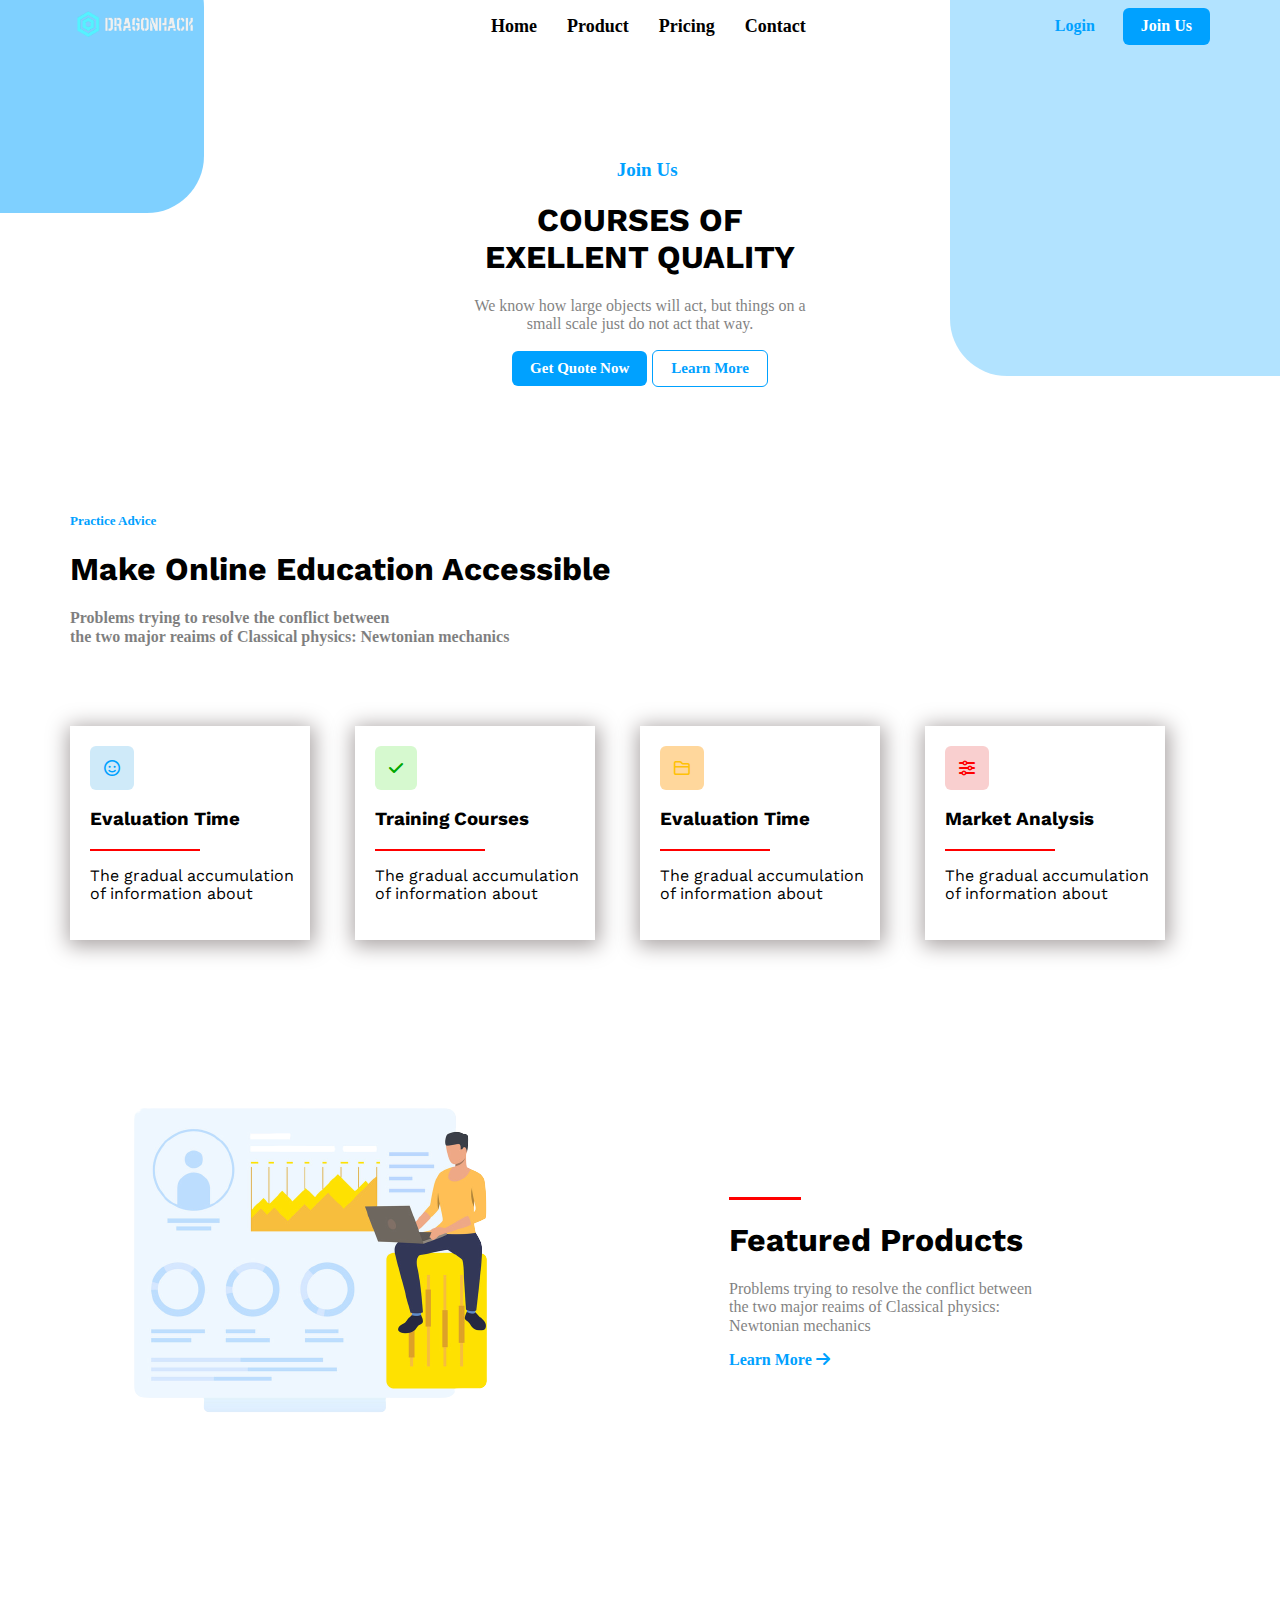
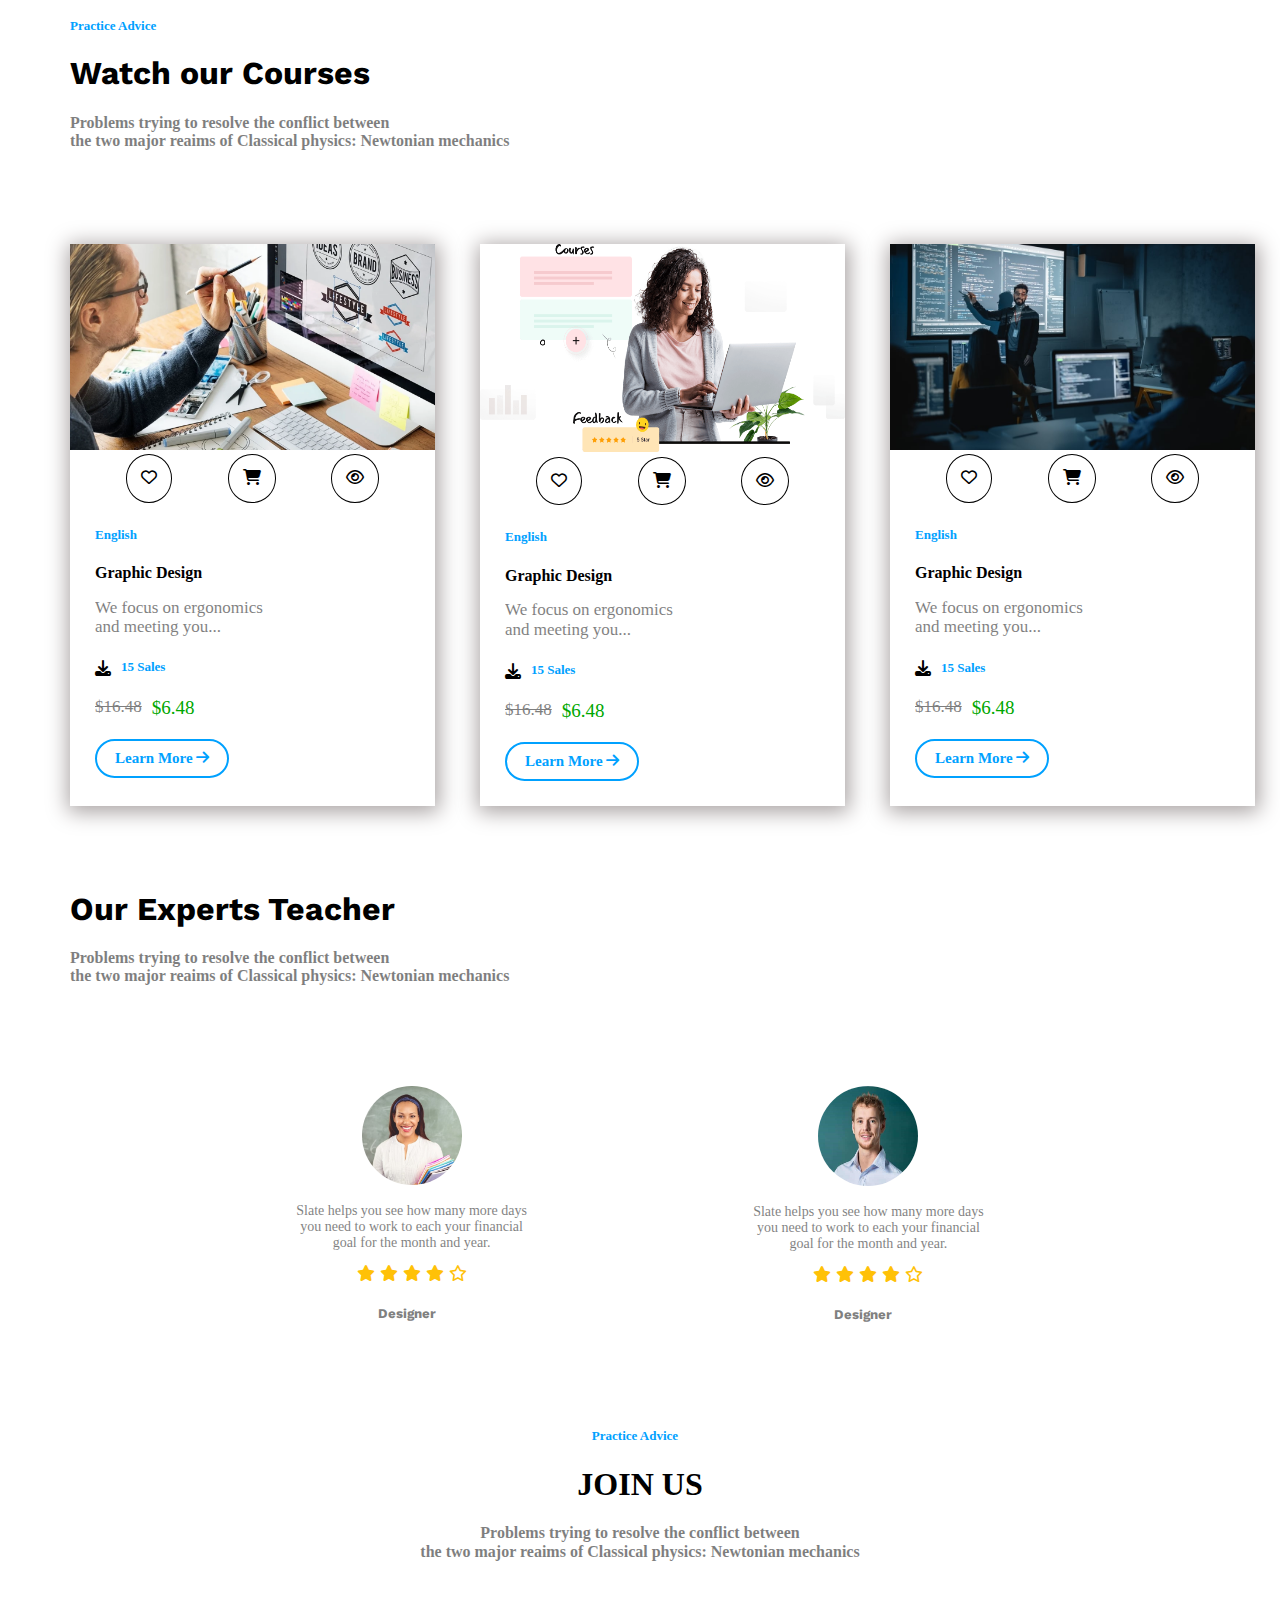
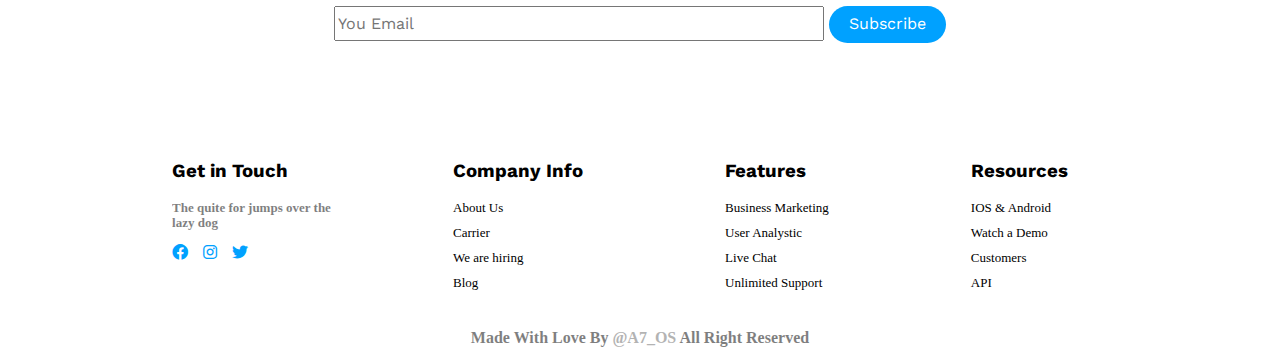
<file: index.html>
<!DOCTYPE html>
<html lang="en">

<head>
    <meta charset="UTF-8">
    <meta name="viewport" content="width=device-width, initial-scale=1.0">
    <title>DragonHack | Home</title>
    <!-- primary css -->
    <link rel="stylesheet" href="./css/index.css">
    <!-- normali css -->
    <link rel="stylesheet" href="./css/normali.css">
    <!-- icons -->
    <link rel="stylesheet" href="./css/all.min.css">
    <!-- font -->
    <link rel="preconnect" href="https://fonts.googleapis.com">
    <link rel="preconnect" href="https://fonts.gstatic.com" crossorigin>
    <link href="https://fonts.googleapis.com/css2?family=Work+Sans:wght@200;300;400;500;600;700;800&display=swap"
        rel="stylesheet">
</head>

<body>
    <div class="container">
        <!-- start nav -->
        <div class="nav">
            <a href="./index.html"><img src="images/logo.png" alt="" width="130px" height="40px"></a>
            <div class="links">
                <ul>
                    <li><a href="./index.html">Home</a></li>
                    <li><a href="#Product">Product</a></li>
                    <li><a href="#Pricing">Pricing</a></li>
                    <li><a href="#Contact">Contact</a></li>
                </ul>
            </div>
            <div class="button">
                <a href="./login.html" class="login"><button>Login</button></a>
                <a href="./signup.html" class="join"><button>Join Us</button></a>
            </div>
        </div>
        <!-- end nav -->

        <!-- start section 1 -->
        <div class="section1">
            <a href="#Join" class="join_us">Join Us</a>
            <h1>COURSES OF <br> EXELLENT QUALITY</h1>
            <p>We know how large objects will act, but things on a <br> small scale just do not act that way.</p>
            <div class="button">
                <a href="#join"><button class="b1">Get Quote Now</button></a>
                <a href="#About Us"><button class="b2">Learn More</button></a>
            </div>
        </div>
        <!-- end section 1 -->

        <!-- start section 2 -->
        <div class="section2">
            <h5>Practice Advice</h5>
            <h1>Make Online Education Accessible</h1>
            <p>Problems trying to resolve the conflict between <br>
                the two major reaims of Classical physics: Newtonian mechanics</p>
        </div>

        <div class="sec2">
            <div class="col">
                <div class="col1">
                    <i class="fa-regular fa-face-smile   num1"></i>
                    <h3>Evaluation Time</h3>
                    <hr>
                    <p>The gradual accumulation of information about</p>
                </div>
                <div class="col1 col2">
                    <i class="fa-solid fa-check  num2"></i>
                    <h3>Training Courses</h3>
                    <hr>
                    <p>The gradual accumulation of information about</p>
                </div>
                <div class="col1 col3">
                    <i class="fa-regular fa-folder-closed num3"></i>
                    <h3>Evaluation Time</h3>
                    <hr>
                    <p>The gradual accumulation of information about</p>
                </div>
                <div class="col1 col4">
                    <i class="fa-solid fa-sliders num4"></i>
                    <h3>Market Analysis</h3>
                    <hr>
                    <p>The gradual accumulation of information about</p>
                </div>
            </div>
        </div>
        <!-- end section 2 -->

        <!-- start section 3 -->
        <div class="section3">
            <div class="sec3">
                <img src="images/boy-working-on-data-analysis-laptop-vector-47675576-removebg-preview.png" alt="">
                <div class="info">
                    <hr>
                    <h1>Featured Products</h1>
                    <p>Problems trying to resolve the conflict between <br>
                        the two major reaims of Classical physics: <br> Newtonian mechanics</p>
                    <a href="#Learn">Learn More <i class="fa-solid fa-arrow-right"></i></a>
                </div>
            </div>
        </div>
        <!-- end section 3 -->

        <!-- start section4 -->
        <div class="section4">
            <div class="sec4">
                <div class="info">
                    <h5>Practice Advice</h5>
                    <h1>Watch our Courses</h1>
                    <p>Problems trying to resolve the conflict between <br>
                        the two major reaims of Classical physics: Newtonian mechanics</p>
                </div>
                <div class="col">
                    <div class="col1">
                        <img src="images/col1.webp" alt="">
                        <div class="content">
                            <div class="icon">
                                <button><i class="fa-regular fa-heart"></i></button>
                                <button><i class="fa-solid fa-cart-shopping"></i></button>
                                <button><i class="fa-regular fa-eye"></i></button>
                            </div>
                            <div class="text">
                                <h5>English</h5>
                                <h5 class="h5">Graphic Design</h5>
                                <p>We focus on ergonomics <br> and meeting you...</p>
                                <div class="sales">
                                    <i class="fa-solid fa-download"></i>
                                    <h5>15 Sales</h5>
                                </div>
                                <div class="money">
                                    <p><del>$16.48</del></p>
                                    <span>$6.48</span>
                                </div>
                                <a href=""><button>Learn More <i class="fa-solid fa-arrow-right"></i> </button></a>
                            </div>
                        </div>
                    </div>
                    <div class="col1">
                        <img src="images/col2.png" alt="" class="col2">
                        <div class="content">
                            <div class="icon">
                                <button><i class="fa-regular fa-heart"></i></button>
                                <button><i class="fa-solid fa-cart-shopping"></i></button>
                                <button><i class="fa-regular fa-eye"></i></button>
                            </div>
                            <div class="text">
                                <h5>English</h5>
                                <h5 class="h5">Graphic Design</h5>
                                <p>We focus on ergonomics <br> and meeting you...</p>
                                <div class="sales">
                                    <i class="fa-solid fa-download"></i>
                                    <h5>15 Sales</h5>
                                </div>
                                <div class="money">
                                    <p><del>$16.48</del></p>
                                    <span>$6.48</span>
                                </div>
                                <a href=""><button>Learn More <i class="fa-solid fa-arrow-right"></i> </button></a>
                            </div>
                        </div>
                    </div>
                    <div class="col1">
                        <img src="images/col3.jpg" alt="">
                        <div class="content">
                            <div class="icon">
                                <button><i class="fa-regular fa-heart"></i></button>
                                <button><i class="fa-solid fa-cart-shopping"></i></button>
                                <button><i class="fa-regular fa-eye"></i></button>
                            </div>
                            <div class="text">
                                <h5>English</h5>
                                <h5 class="h5">Graphic Design</h5>
                                <p>We focus on ergonomics <br> and meeting you...</p>
                                <div class="sales">
                                    <i class="fa-solid fa-download"></i>
                                    <h5>15 Sales</h5>
                                </div>
                                <div class="money">
                                    <p><del>$16.48</del></p>
                                    <span>$6.48</span>
                                </div>
                                <a href=""><button>Learn More <i class="fa-solid fa-arrow-right"></i> </button></a>
                            </div>
                        </div>
                    </div>
                </div>
            </div>
        </div>
        <!-- end section4 -->

        <!-- start section 5 -->
        <div class="section5">
            <div class="sec5">
                <div class="info">
                    <h1>Our Experts Teacher</h1>
                    <p>Problems trying to resolve the conflict between <br>
                        the two major reaims of Classical physics: Newtonian mechanics</p>
                </div>



                <div class="teacher">
                    <div class="teacher1">
                        <img src="images/teacher1.jpg" alt="" class="image1">
                        <p>Slate helps you see how many more days <br> you need to work to each your financial <br> goal
                            for the month and year.</p>
                        <div class="stars">
                            <i class="fa-solid fa-star"></i>
                            <i class="fa-solid fa-star"></i>
                            <i class="fa-solid fa-star"></i>
                            <i class="fa-solid fa-star"></i>
                            <i class="fa-regular fa-star"></i>
                        </div>
                        <h5>Designer</h5>
                    </div>
                    <div class="teacher2">
                        <img src="images/teacher2.jpg" alt="" class="image2">
                        <p>Slate helps you see how many more days <br> you need to work to each your financial <br> goal
                            for the month and year.</p>
                        <div class="stars">
                            <i class="fa-solid fa-star"></i>
                            <i class="fa-solid fa-star"></i>
                            <i class="fa-solid fa-star"></i>
                            <i class="fa-solid fa-star"></i>
                            <i class="fa-regular fa-star"></i>
                        </div>
                        <h5>Designer</h5>
                    </div>
                </div>
            </div>
        </div>

        <!--end section 5 -->

        <!-- start section 6 -->
        <div class="section6">
            <div class="sec6">
                <div class="info">
                    <h5>Practice Advice</h5>
                    <h1>JOIN US</h1>
                    <p>Problems trying to resolve the conflict between <br>
                        the two major reaims of Classical physics: Newtonian mechanics</p>
                </div>
                <div class="form">
                    <form action="">
                        <input type="email" name="" id="" placeholder="You Email">
                        <button>Subscribe</button>
                    </form>
                </div>
            </div>
        </div>

        <!-- end section 6 -->

        <!-- start footer -->
        <div class="footer">
            <div class="foot">
                <div class="get">
                    <h3>Get in Touch</h3>
                    <p>The quite for jumps over the <br>
                        lazy dog</p>
                    <div class="icon">
                        <a href="#facebook"><i class="fa-brands fa-facebook"></i></a>
                        <a href="https://www.instagram.com/a7med__o5a/"><i class="fa-brands fa-instagram"></i></a>
                        <a href="#twitter"><i class="fa-brands fa-twitter"></i></a>
                    </div>
                </div>

                <div class="company">
                    <h3>Company Info</h3>
                    <div class="links1">
                        <a href="#about us">About Us</a>
                        <a href="#carrier">Carrier</a>
                        <a href="#hire">We are hiring</a>
                        <a href="#blog">Blog</a>
                    </div>
                </div>

                <div class="feature">
                    <h3>Features</h3>
                    <div class="links1">
                        <a href="#business marketing">Business Marketing</a>
                        <a href="#User Analystic">User Analystic</a>
                        <a href="#Live Chat">Live Chat</a>
                        <a href="#Unlimited Support">Unlimited Support</a>
                    </div>
                </div>

                <div class="Resources">
                    <h3>Resources</h3>
                    <div class="links1">
                        <a href="#business marketing">IOS & Android</a>
                        <a href="#User Analystic">Watch a Demo</a>
                        <a href="#Live Chat">Customers</a>
                        <a href="#Unlimited Support">API</a>
                    </div>
                </div>
            </div>
        </div>

        <!-- end footer -->

        <!-- start underfooter -->

        <div class="ufooter">
            <div class="ufoot">
                <p>Made With Love By <a href="https://www.instagram.com/a7med__o5a/">@A7_OS</a> All Right Reserved</p>
            </div>
        </div>

        <!-- end underfooter -->

    </div>
</body>

</html>
</file>
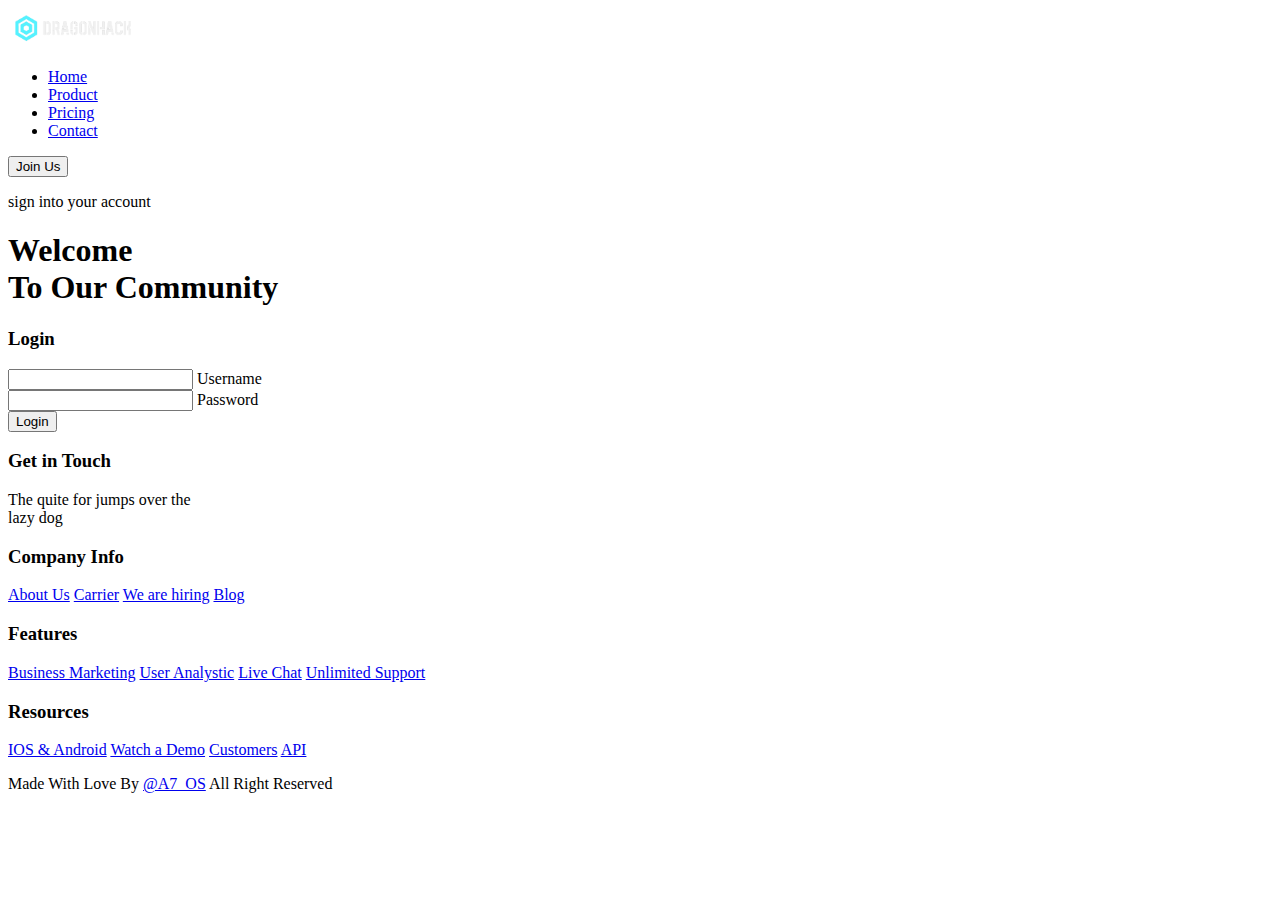
<file: login.html>
<!DOCTYPE html>
<html lang="en">

<head>
    <meta charset="UTF-8">
    <meta name="viewport" content="width=device-width, initial-scale=1.0">
    <title>DragonHack | Login</title>

    <link rel="shortcut icon" href="./images/logoicon.png" type="image/x-icon">
    <!-- primary css -->
    <link rel="stylesheet" href="C:\Users\ahmed\OneDrive\Desktop\مجلد جديد\css\login.css">
    <!-- normali css -->
    <link rel="stylesheet" href="C:\Users\ahmed\OneDrive\Desktop\مجلد جديد\css\normali.css">
    <!-- icons -->
    <link rel="stylesheet" href="C:\Users\ahmed\OneDrive\Desktop\مجلد جديد\css\all.min.css">
    <!-- font -->
    <link rel="preconnect" href="https://fonts.googleapis.com">
    <link rel="preconnect" href="https://fonts.gstatic.com" crossorigin>
    <link href="https://fonts.googleapis.com/css2?family=Work+Sans:wght@200;300;400;500;600;700;800&display=swap"
        rel="stylesheet">
</head>

<body>
    <div class="container">
        <!-- start nav -->
        <div class="nav">
            <a href="index.html"><img src="images/logo.png" alt="" width="130px" height="40px"></a>
            <div class="links">
                <ul>
                    <li><a href="index.html">Home</a></li>
                    <li><a href="#Product">Product</a></li>
                    <li><a href="#Pricing">Pricing</a></li>
                    <li><a href="#Contact">Contact</a></li>
                </ul>
            </div>
            <div class="button">
                <a href="./signup.html" class="join"><button>Join Us</button></a>
            </div>
        </div>
    </div>
    <!-- end nav -->

    <!-- start section 1 -->
    <div class="section1">
        <p class="join_us">sign into your account</p>
        <h1>Welcome<br> To Our Community</h1>
        <form action="index.html" class="containerform  card">
            <h3>Login</h3>
            <div class="inputbox">
                <input type="text" required>
                <span>Username</span>
            </div>
            <div class="inputbox">
                <input type="password" required>
                <span>Password</span>
            </div>
            <input type="submit" value="Login" class="buttonform">
        </form>
    </div>
    <!-- end section 1 -->











    <!-- start footer -->
    <div class="footer">
        <div class="foot">
            <div class="get">
                <h3>Get in Touch</h3>
                <p>The quite for jumps over the <br>
                    lazy dog</p>
                <div class="icon">
                    <a href="#facebook"><i class="fa-brands fa-facebook"></i></a>
                    <a href="https://www.instagram.com/a7med__o5a/"><i class="fa-brands fa-instagram"></i></a>
                    <a href="#twitter"><i class="fa-brands fa-twitter"></i></a>
                </div>
            </div>

            <div class="company">
                <h3>Company Info</h3>
                <div class="links1">
                    <a href="#about us">About Us</a>
                    <a href="#carrier">Carrier</a>
                    <a href="#hire">We are hiring</a>
                    <a href="#blog">Blog</a>
                </div>
            </div>

            <div class="feature">
                <h3>Features</h3>
                <div class="links1">
                    <a href="#business marketing">Business Marketing</a>
                    <a href="#User Analystic">User Analystic</a>
                    <a href="#Live Chat">Live Chat</a>
                    <a href="#Unlimited Support">Unlimited Support</a>
                </div>
            </div>

            <div class="Resources">
                <h3>Resources</h3>
                <div class="links1">
                    <a href="#business marketing">IOS & Android</a>
                    <a href="#User Analystic">Watch a Demo</a>
                    <a href="#Live Chat">Customers</a>
                    <a href="#Unlimited Support">API</a>
                </div>
            </div>
        </div>
    </div>

    <!-- end footer -->

    <!-- start underfooter -->

    <div class="ufooter">
        <div class="ufoot">
            <p>Made With Love By <a href="https://www.instagram.com/a7med__o5a/">@A7_OS</a> All Right Reserved</p>
        </div>
    </div>

    <!-- end underfooter -->

    </div>
</body>

</html>
</file>
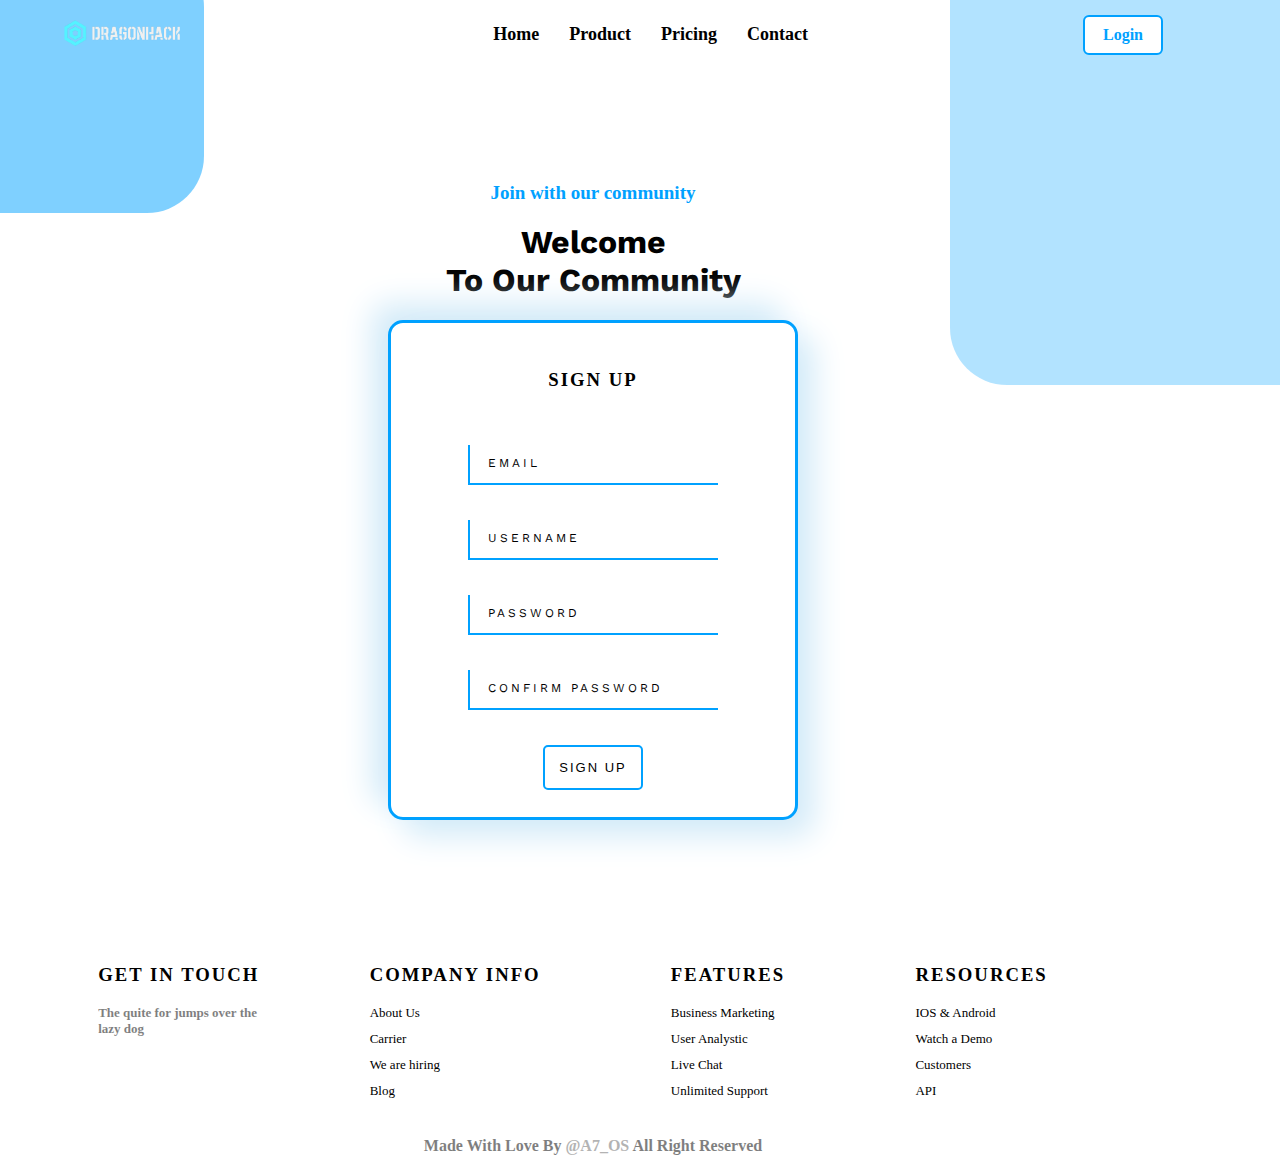
<file: signup.html>
<!DOCTYPE html>
<html lang="en">

<head>
    <meta charset="UTF-8">
    <meta name="viewport" content="width=device-width, initial-scale=1.0">
    <title>DragonHack | Signup</title>

    <link rel="shortcut icon" href="./images/logoicon.png" type="image/x-icon">
    <!-- primary css -->
    <link rel="stylesheet" href="./css/signup.css">
    <!-- normali css -->
    <link rel="stylesheet" href="C:\Users\ahmed\OneDrive\Desktop\مجلد جديد\css\normali.css">
    <!-- icons -->
    <link rel="stylesheet" href="C:\Users\ahmed\OneDrive\Desktop\مجلد جديد\css\all.min.css">
    <!-- font -->
    <link rel="preconnect" href="https://fonts.googleapis.com">
    <link rel="preconnect" href="https://fonts.gstatic.com" crossorigin>
    <link href="https://fonts.googleapis.com/css2?family=Work+Sans:wght@200;300;400;500;600;700;800&display=swap"
        rel="stylesheet">
</head>

<body>
    <div class="container">
        <!-- start nav -->
        <div class="nav">
            <a href="index.html"><img src="images/logo.png" alt="" width="130px" height="40px"></a>
            <div class="links">
                <ul>
                    <li><a href="index.html">Home</a></li>
                    <li><a href="#Product">Product</a></li>
                    <li><a href="#Pricing">Pricing</a></li>
                    <li><a href="#Contact">Contact</a></li>
                </ul>
            </div>
            <div class="button">
                <a href="./login.html" class="join"><button>Login</button></a>
            </div>
        </div>
    </div>
    <!-- end nav -->

    <!-- start section 1 -->
    <div class="section1">
        <p class="join_us">Join with our community</p>
        <h1>Welcome<br> To Our Community</h1>
        <form action="index.html" class="containerform  card">
            <h3>Sign Up</h3>
            <div class="inputbox">
                <input type="email" required>
                <span>Email</span>
            </div>
            <div class="inputbox">
                <input type="text" required>
                <span>Username</span>
            </div>
            <div class="inputbox">
                <input type="password" required>
                <span>Password</span>
            </div>
            <div class="inputbox">
                <input type="password" required>
                <span>Confirm Password</span>
            </div>
            <input type="submit" value="Sign up" class="buttonform">
        </form>
    </div>
    <!-- end section 1 -->











    <!-- start footer -->
    <div class="footer">
        <div class="foot">
            <div class="get">
                <h3>Get in Touch</h3>
                <p>The quite for jumps over the <br>
                    lazy dog</p>
                <div class="icon">
                    <a href="#facebook"><i class="fa-brands fa-facebook"></i></a>
                    <a href="https://www.instagram.com/a7med__o5a/"><i class="fa-brands fa-instagram"></i></a>
                    <a href="#twitter"><i class="fa-brands fa-twitter"></i></a>
                </div>
            </div>

            <div class="company">
                <h3>Company Info</h3>
                <div class="links1">
                    <a href="#about us">About Us</a>
                    <a href="#carrier">Carrier</a>
                    <a href="#hire">We are hiring</a>
                    <a href="#blog">Blog</a>
                </div>
            </div>

            <div class="feature">
                <h3>Features</h3>
                <div class="links1">
                    <a href="#business marketing">Business Marketing</a>
                    <a href="#User Analystic">User Analystic</a>
                    <a href="#Live Chat">Live Chat</a>
                    <a href="#Unlimited Support">Unlimited Support</a>
                </div>
            </div>

            <div class="Resources">
                <h3>Resources</h3>
                <div class="links1">
                    <a href="#business marketing">IOS & Android</a>
                    <a href="#User Analystic">Watch a Demo</a>
                    <a href="#Live Chat">Customers</a>
                    <a href="#Unlimited Support">API</a>
                </div>
            </div>
        </div>
    </div>

    <!-- end footer -->

    <!-- start underfooter -->

    <div class="ufooter">
        <div class="ufoot">
            <p>Made With Love By <a href="https://www.instagram.com/a7med__o5a/">@A7_OS</a> All Right Reserved</p>
        </div>
    </div>

    <!-- end underfooter -->

    </div>
</body>

</html>
</file>
<file: css/index.css>
/* start global variable */
:root {
    --main-color: #00a1ff;
}

/* end global variable */
* {
    -webkit-box-sizing: border-box;
    -moz-box-sizing: border-box;
    box-sizing: border-box;
}

html {
    scroll-behavior: smooth;
    overflow-x: hidden;
}

body {
    font-family: "Work Sans", sans-serif;
}

.container {
    padding-left: 15px;
    padding-right: 15px;
    margin-left: auto;
    margin-right: auto;
}

/* small */
@media (min-width: 768px) {
    .container {
        width: 750px;
    }
}

/* medium */
@media (min-width: 992px) {
    .container {
        width: 970px;
    }
}

/* large */
@media (min-width: 1200px) {
    .container {
        width: 1170px;
    }
}

/* start nav */
.nav {
    display: flex;
    justify-content: space-between;
    align-items: center;
}

.nav ul {
    display: flex;
    list-style: none;
    text-align: center;
    padding-left: 18px;
}

.nav ul li {
    margin-left: 30px;
}

.nav ul li a {
    text-decoration: none;
    color: black;
    font-size: 18px;
    font-family: fangsong;
    font-weight: 800;
    transition: 0.5s;
}

.nav ul li a:hover {
    color: var(--main-color)
}

.nav .button .join button {
    color: white;
    text-align: center;
    background-color: var(--main-color);
    border: #00fff7;
    border-radius: 6px;
    padding: 9px;
    font-family: auto;
    font-size: 16px;
    font-weight: 800;
    margin-left: 17px;
    padding-left: 18px;
    padding-right: 18px;
}

.nav .button .join button:hover {
    background-color: white;
    color: var(--main-color);
    border: var(--main-color) solid 1px;
    transition: 0.6s;
    cursor: pointer;
}

.nav .button .login button {
    background: none;
    border: none;
    color: var(--main-color);
    font-size: 16px;
    font-family: auto;
    font-weight: 700;
}

.nav .button .login button:hover {
    transition: 0.5s;
    text-decoration: underline;
    color: white;
    cursor: pointer;
}

.nav::before {
    content: "";
    position: absolute;
    left: -61px;
    width: 265px;
    top: -50px;
    height: 263px;
    background-color: var(--main-color);
    z-index: -1;
    border-radius: 57px;
    opacity: 0.5;
}

.nav::after {
    content: "";
    position: absolute;
    left: 950px;
    width: 400px;
    height: 700px;
    background-color: var(--main-color);
    z-index: -1;
    border-radius: 57px;
    opacity: 0.3;
}

/* end nav */

/* start section1 */

.section1 {
    display: grid;
    justify-content: center;
    height: 440px;
    width: 100%;
    text-align: center;
    align-content: center;
}

.section1 .join_us {
    text-decoration: none;
    color: var(--main-color);
    font-size: 19px;
    font-family: auto;
    font-weight: 700;
    width: fit-content;
    margin-left: 43%;
}

.section1 .join_us:hover {
    text-decoration: dashed;
    color: aqua;
    transition: 0.5s;
}

.section1 h1 {
    text-align: center;
}

.section1 p {
    font-family: cursive;
    opacity: 0.5;
    text-align: center;
    margin-top: 0;
}

.section1 .b1 {
    color: white;
    text-align: center;
    background-color: var(--main-color);
    border: #00fff7;
    border-radius: 6px;
    padding: 9px;
    font-family: auto;
    font-size: 15px;
    font-weight: 800;
    padding-left: 18px;
    padding-right: 18px;
}

.section1 .b1:hover {
    background-color: white;
    color: var(--main-color);
    border: var(--main-color) solid 1px;
    transition: 0.6s;
}

.section1 .b2 {
    color: var(--main-color);
    text-align: center;
    background: none;
    border: var(--main-color) solid 1px;
    border-radius: 6px;
    padding: 9px;
    font-family: auto;
    font-size: 15px;
    font-weight: 800;
    padding-left: 18px;
    padding-right: 18px;
}

.section1 .b2:hover {
    background-color: var(--main-color);
    color: white;
    transition: 0.6s;
}

/* end section1 */

/* start section2 */
.section2 {
    display: block;
    width: 100%;
}

.section2 h5 {
    color: var(--main-color);
    font-size: 13px;
    font-family: cursive;
    font-weight: 800;
}

.section2 p {
    opacity: 0.5;
    font-family: cursive;
    font-size: 16px;
    font-weight: 800;
}

.sec2 {
    margin-top: 80px;
}

.sec2 .col {
    display: grid;
    grid-template-columns: auto auto auto auto;
    justify-content: space-around;
    margin-bottom: 25px;
}

.sec2 .col .col1 {
    box-shadow: 1px 3px 20px 3px #a8a2a2;
    padding: 20px;
    padding-right: 0;
    margin-right: 45px;
}

.sec2 .col .col1:hover {
    transition: 0.5s;
    background-color: #00a1ff;
    color: white;
}

.sec2 .col .col1:hover hr {
    transition: 0.5s;
    background-color: white;
}

.sec2 .col .col1:hover i {
    transition: 0.5s;
    background-color: white;
}

.sec2 .col .col1 .num1 {
    background-color: #cfeaf9;
    color: var(--main-color);
    border-radius: 6px;
    padding: 14px;
}


.sec2 .col .col1 .num2 {
    background-color: #d6f9cf;
    color: #00a700;
    border-radius: 6px;
    padding: 14px;
}

.sec2 .col .col2:hover {
    transition: 0.5s;
    background-color: #00a700;
    color: white;
}

.sec2 .col .col1 .num3 {
    background-color: #ffd79c;
    color: #FFC107;
    border-radius: 6px;
    padding: 14px;
}

.sec2 .col .col3:hover {
    transition: 0.5s;
    background-color: #FFC107;
    color: white;
}

.sec2 .col .col1 .num4 {
    background-color: #f9cfcf;
    color: red;
    border-radius: 6px;
    padding: 14px;
}

.sec2 .col .col4:hover {
    transition: 0.5s;
    background-color: red;
    color: white;
}

.sec2 hr {
    width: 50%;
    margin-left: 0;
    text-align: left;
    height: 2px;
    border-width: 0;
    background-color: red;
}

/* end section2 */

/* start Section3 */
.section3 {
    margin-top: 80px;
}

.section3 .sec3 {
    display: grid;
    grid-template-columns: auto auto;
    align-items: center;
}

.section3 .sec3 hr {
    width: 15%;
    margin-left: 0;
    text-align: left;
    height: 3px;
    border-width: 0;
    background-color: red;
}

.section3 .sec3 p {
    font-size: 16px;
    opacity: 0.5;
    font-family: cursive;
}

.section3 .sec3 a {
    text-decoration: none;
    color: var(--main-color);
    font-weight: 700;
    font-family: cursive;
}

.section3 .sec3 a:hover i {
    transform: translate(5px, 0px);
    transition: 0.5s;
}

/* end Section3 */

/* start section4 */
.section4 {
    margin-top: 80px;
    margin-bottom: 50px;
}

.section4 .sec4 .info h5 {
    color: var(--main-color);
    font-size: 13px;
    font-family: cursive;
    font-weight: 800;
}

.section4 .sec4 .info p {
    opacity: 0.5;
    font-family: cursive;
    font-size: 16px;
    font-weight: 800;
}

.section4 .sec4 .col {
    margin-top: 94px;
    display: grid;
    grid-template-columns: auto auto auto auto;
}

.section4 .sec4 .col img {
    width: 365px;
}

.section4 .sec4 .col .col1 {
    box-shadow: 1px 3px 20px 3px #a8a2a2;
    margin-right: 45px;
}

.section4 .sec4 .col .col1 .content {
    margin: 0px;
}

.section4 .sec4 .col .col1 .icon button {
    border-radius: 50%;
    padding: 14px;
    border: 1px solid black;
    background-color: white;
}

.section4 .sec4 .col .col1 .icon button:hover {
    transform: scale(1.2);
    transition: 1s;
}

.section4 .sec4 .col .col1 .icon button:hover:first-child i {
    color: red;
}

.section4 .sec4 .col .col1 .icon button:hover:nth-child(2) i {
    color: #00a700;
}

.section4 .sec4 .col .col1 .icon button:hover:last-child i {
    color: var(--main-color);
}

.section4 .sec4 .col .col1 .icon {
    text-align: center;
    display: flex;
    justify-content: space-evenly;
    align-items: center;
}

.text {
    margin: 25px;
}

.text h5 {
    color: var(--main-color);
    font-size: 13px;
    font-family: cursive;
    font-weight: 800;
}

.text .h5 {
    font-family: math;
    color: black;
    font-size: 16px;
    margin: 0;
    margin-bottom: 15px;
}

.text p {
    font-family: cursive;
    font-size: 17px;
    margin-top: 0;
    margin-bottom: 2px;
    opacity: 0.5;
}

.sales {
    display: flex;
    align-items: center;
}

.sales i,
h5 {
    margin-right: 10px;
}

.money {
    display: flex;
    align-items: center;
    margin-bottom: 20px;
}

.money p {
    margin-right: 10px;
}

.money span {
    color: #00a700;
    font-family: cursive;
    font-size: 19px;
}

.text a button {
    color: var(--main-color);
    text-align: center;
    background-color: white;
    border: 2px solid var(--main-color);
    border-radius: 22px;
    padding: 9px;
    font-family: auto;
    font-size: 15px;
    font-weight: 800;
    padding-left: 18px;
    padding-right: 18px;
}

.text a button:hover {
    background-color: var(--main-color);
    color: white;
    transition: 0.5s;

}

.section4 .sec4 .col1 .col2 {
    height: 208px;
}

/* end section4 */

/* start section5 */

.section5 {
    margin-top: 85px;
    margin-bottom: 85px;
}

.section5 .sec5 .info {
    margin-bottom: 100px;
}

.section5 .sec5 .info p {
    opacity: 0.5;
    font-family: cursive;
    font-weight: 800;
}

.section5 .sec5 .teacher {
    display: flex;
    justify-content: space-evenly;
    text-align: center;
}

.teacher img {
    width: 100px;
    border-radius: 50%;
}

.teacher .image2 {
    height: 100px;
}

.teacher p {
    opacity: 0.5;
    font-size: 14px;
    font-weight: 500;
    font-family: cursive;
}

.teacher h5 {
    color: gray;

}

.teacher .stars i {
    color: #ffc107;
}

.teacher .stars i:last-child {
    color: #FFC107;

}

/* end section5 */

/* start secttion 6 */

.section6 {
    text-align: center;
    margin-bottom: 100px;
}

.section6 .sec6 .info {
    text-align: center;
}

.section6 .sec6 .info h5 {
    color: var(--main-color);
    font-size: 13px;
    font-family: cursive;
    font-weight: 800;
}

.section6 .sec6 .info h1 {
    font-family: serif;
    color: black;
    font-weight: 800;
}

.section6 .sec6 .info p {
    opacity: 0.5;
    font-family: cursive;
    font-size: 16px;
    font-weight: 800;
    margin-bottom: 45px;
}

.section6 .sec6 .form form input[type="email"] {
    width: 43%;
    height: 35px;
}

.section6 .sec6 .form form button {
    background-color: #00a1ff;
    color: white;
    border: none;
    padding: 9px 20px;
    border-radius: 20px;
}

/* end section 6 */

/* start footer */

.footer .foot {
    display: grid;
    grid-template-columns: auto auto auto auto;
    justify-content: space-evenly;
    align-items: flex-start;
}

.foot .get p {
    opacity: 0.5;
    font-size: 13px;
    font-family: cursive;
    font-weight: 600;

}

.foot .get {
    margin-right: 20px;
    width: fit-content;
}

.foot .get .icon i {
    margin-right: 10px;
    color: var(--main-color);
}

.foot .get .icon i:hover {
    transition: 0.6s;
    transform: scale(1.3);
}

.foot .company {
    margin-right: 40px;
    display: grid;
    width: fit-content;
}

.foot .company .links1 {
    display: grid;
    width: fit-content;
}

.foot .company .links1 a {
    text-decoration: none;
    color: black;
    font-size: 13px;
    font-weight: 500;
    margin-bottom: 10px;
    font-family: cursive;
}

.footer .foot .company .links1 :hover {
    transition: 0.7s;
    font-size: 14px;
    text-decoration: underline;

}



.foot .feature {
    margin-right: 40px;
    display: grid;
    width: fit-content;
}

.foot .feature .links1 {
    display: grid;
}

.foot .feature .links1 a {
    text-decoration: none;
    color: black;
    font-size: 13px;
    font-weight: 500;
    margin-bottom: 10px;
    font-family: cursive;
}

.footer .foot .feature .links1 :hover {
    transition: 0.7s;
    font-size: 14px;
    text-decoration: underline;

}


.foot .Resources {
    margin-right: 40px;
    display: grid;
    width: fit-content;
}

.foot .Resources .links1 {
    display: grid;
}

.foot .Resources .links1 a {
    text-decoration: none;
    color: black;
    font-size: 13px;
    font-weight: 500;
    margin-bottom: 10px;
    font-family: cursive;
}

.footer .foot .Resources .links1 :hover {
    transition: 0.7s;
    font-size: 14px;
    text-decoration: underline;

}

/* end footer */

/* start unfoot */

.ufoot p {
    opacity: 0.5;
    font-family: cursive;
    font-size: 16px;
    font-weight: 800;
    margin-bottom: 9px;
    text-align: center;
    margin-top: 28px;
}

.ufoot a {
    text-decoration: none;
    color: #696969;
}

.ufoot a:hover {
    color: var(--main-color);
    transition: 0.7s;
}

/* end unfoot */
</file>
<file: css/signup.css>
/* start global variable */
:root {
    --main-color: #00a1ff;
}

/* end global variable */
* {
    -webkit-box-sizing: border-box;
    -moz-box-sizing: border-box;
    box-sizing: border-box;
}

html {
    scroll-behavior: smooth;
    overflow-x: hidden;
}

body {
    font-family: "Work Sans", sans-serif;
}

.container {
    padding-left: 15px;
    padding-right: 15px;
    margin-left: auto;
    margin-right: auto;
}

/* small */
@media (min-width: 768px) {
    body {
        width: 750px;
    }
}

/* medium */
@media (min-width: 992px) {
    body {
        width: 970px;
    }
}

/* large */
@media (min-width: 1200px) {
    body {
        width: 1170px;
    }
}

/* start nav */
.nav {
    display: flex;
    justify-content: space-between;
    align-items: center;
    margin-left: 3%;
}

.nav ul {
    display: flex;
    list-style: none;
    text-align: center;
    padding-left: 18px;
}

.nav ul li {
    margin-left: 30px;
}

.nav ul li a {
    text-decoration: none;
    color: black;
    font-size: 18px;
    font-family: fangsong;
    font-weight: 800;
    transition: 0.5s;
}

.nav ul li a:hover {
    color: var(--main-color)
}

.nav .button .join button {
    color: var(--main-color);
    text-align: center;
    background-color: white;
    border: var(--main-color) solid 2px;
    border-radius: 6px;
    padding: 9px;
    font-family: auto;
    font-size: 16px;
    font-weight: 800;
    margin-left: 17px;
    padding-left: 18px;
    padding-right: 18px;
}

.nav .button .join button:hover {
    background-color: var(--main-color);
    color: white;
    border: var(--main-color) solid 1px;
    transition: 0.6s;
}

.nav .button .login button {
    background: none;
    border: none;
    color: var(--main-color);
    font-size: 16px;
    font-family: auto;
    font-weight: 700;
}

.nav::before {
    content: "";
    position: absolute;
    left: -61px;
    width: 265px;
    top: -50px;
    height: 263px;
    background-color: var(--main-color);
    z-index: -1;
    border-radius: 57px;
    opacity: 0.5;
}

.nav::after {
    content: "";
    position: absolute;
    left: 950px;
    width: 400px;
    height: 700px;
    background-color: var(--main-color);
    z-index: -1;
    border-radius: 57px;
    opacity: 0.3;
}

/* end nav */

/* start section1 */

.section1 {
    margin-top: 18%;
    display: grid;
    justify-content: center;
    align-content: center;
    height: 440px;
    width: 100%;
    margin-bottom: 20%;
}

.section1 .join_us {
    color: var(--main-color);
    font-size: 19px;
    font-family: cursive;
    font-weight: 700;
    margin-left: auto;
    margin-right: auto;
}


.section1 h1 {
    text-align: center;
    margin-top: 0;
}


h3 {
    text-transform: uppercase;
    letter-spacing: 2px;
    font-family: cursive;
    font-weight: 800;
}


.card {
    display: flex;
    justify-content: center;
    align-items: center;
    min-height: 500px;
    width: 410px;
    flex-direction: column;
    gap: 35px;
    border-radius: 15px;
    box-shadow: 16px 16px 32px #d2eaf8, -16px -16px 32px #d2eaf8;
    background: white;
    border: solid var(--main-color) 3px;
}

.line {
    width: 100px;
    height: 3px;
    background: #fff;
}

.inputbox {
    position: relative;
    width: 250px;
    font-weight: 400;

}

.inputbox input {
    width: 100%;
    padding: 10px;
    outline: none;
    border: none;
    color: #000;
    font-size: 1em;
    font-family: cursive;
    background: transparent;
    border-left: 2px solid var(--main-color);
    border-bottom: 2px solid var(--main-color);
    transition: 0.1s;
}

.inputbox span {
    margin-top: 5px;
    position: absolute;
    left: 0;
    transform: translateY(-4px);
    margin-left: 10px;
    padding: 10px;
    pointer-events: none;
    font-size: 12px;
    color: #000;
    text-transform: uppercase;
    transition: 0.5s;
    letter-spacing: 3px;
}

.inputbox input:valid~span,
.inputbox input:focus~span {
    transform: translateX(113px) translateY(-15px);
    font-size: 0.8em;
    padding: 5px 10px;
    background: #000;
    letter-spacing: 0.2em;
    color: #fff;
    border: 2px;
}

.inputbox input:valid,
.inputbox input:focus {

    border: 2px solid #000;
}

.buttonform {
    height: 45px;
    width: 100px;
    border-radius: 5px;
    border: 2px solid var(--main-color);
    cursor: pointer;
    background-color: transparent;
    transition: 0.5s;
    text-transform: uppercase;
    font-size: 13px;
    letter-spacing: 2px;
    font-weight: 400;
}

.buttonform:hover {
    background-color: var(--main-color);
    color: white;

}

/* end section1 */





























/* start footer */

.footer .foot {
    display: grid;
    grid-template-columns: auto auto auto auto;
    justify-content: space-evenly;
    align-items: flex-start;
}

.foot .get p {
    opacity: 0.5;
    font-size: 13px;
    font-family: cursive;
    font-weight: 600;
}

.foot .get {
    margin-right: 20px;
    width: fit-content;
}

.foot .get .icon i {
    margin-right: 10px;
    color: var(--main-color);
}

.foot .get .icon i:hover {
    transition: 0.6s;
    transform: scale(1.3);
}

.foot .company {
    margin-right: 40px;
    display: grid;
    width: fit-content;
}

.foot .company .links1 {
    display: grid;
}

.foot .company .links1 a {
    text-decoration: none;
    color: black;
    font-size: 13px;
    font-weight: 500;
    margin-bottom: 10px;
    font-family: cursive;
}

.footer .foot .company .links1 :hover {
    transition: 0.7s;
    font-size: 14px;
    text-decoration: underline;

}



.foot .feature {
    margin-right: 40px;
    display: grid;
    width: fit-content;
}

.foot .feature .links1 {
    display: grid;
}

.foot .feature .links1 a {
    text-decoration: none;
    color: black;
    font-size: 13px;
    font-weight: 500;
    margin-bottom: 10px;
    font-family: cursive;
}

.footer .foot .feature .links1 :hover {
    transition: 0.7s;
    font-size: 14px;
    text-decoration: underline;

}


.foot .Resources {
    margin-right: 40px;
    display: grid;
    width: fit-content;
}

.foot .Resources .links1 {
    display: grid;
}

.foot .Resources .links1 a {
    text-decoration: none;
    color: black;
    font-size: 13px;
    font-weight: 500;
    margin-bottom: 10px;
    font-family: cursive;
}

.footer .foot .Resources .links1 :hover {
    transition: 0.7s;
    font-size: 14px;
    text-decoration: underline;

}

/* end footer */

/* start unfoot */

.ufoot p {
    opacity: 0.5;
    font-family: cursive;
    font-size: 16px;
    font-weight: 800;
    margin-bottom: 9px;
    text-align: center;
    margin-top: 28px;
}

.ufoot a {
    text-decoration: none;
    color: #696969;
}

.ufoot a:hover {
    color: var(--main-color);
    transition: 0.7s;
}

/* end unfoot */
</file>
<file: css/normali.css>
/*! normalize.css v8.0.1 | MIT License | github.com/necolas/normalize.css */

/* Document
   ========================================================================== */

/**
 * 1. Correct the line height in all browsers.
 * 2. Prevent adjustments of font size after orientation changes in iOS.
 */

html {
    line-height: 1.15;
    /* 1 */
    -webkit-text-size-adjust: 100%;
    /* 2 */
}

/* Sections
     ========================================================================== */

/**
   * Remove the margin in all browsers.
   */

body {
    margin: 0;
}

/**
   * Render the `main` element consistently in IE.
   */

main {
    display: block;
}

/**
   * Correct the font size and margin on `h1` elements within `section` and
   * `article` contexts in Chrome, Firefox, and Safari.
   */

h1 {
    font-size: 2em;
    margin: 0.67em 0;
}

/* Grouping content
     ========================================================================== */

/**
   * 1. Add the correct box sizing in Firefox.
   * 2. Show the overflow in Edge and IE.
   */

hr {
    box-sizing: content-box;
    /* 1 */
    height: 0;
    /* 1 */
    overflow: visible;
    /* 2 */
}

/**
   * 1. Correct the inheritance and scaling of font size in all browsers.
   * 2. Correct the odd `em` font sizing in all browsers.
   */

pre {
    font-family: monospace, monospace;
    /* 1 */
    font-size: 1em;
    /* 2 */
}

/* Text-level semantics
     ========================================================================== */

/**
   * Remove the gray background on active links in IE 10.
   */

a {
    background-color: transparent;
}

/**
   * 1. Remove the bottom border in Chrome 57-
   * 2. Add the correct text decoration in Chrome, Edge, IE, Opera, and Safari.
   */

abbr[title] {
    border-bottom: none;
    /* 1 */
    text-decoration: underline;
    /* 2 */
    text-decoration: underline dotted;
    /* 2 */
}

/**
   * Add the correct font weight in Chrome, Edge, and Safari.
   */

b,
strong {
    font-weight: bolder;
}

/**
   * 1. Correct the inheritance and scaling of font size in all browsers.
   * 2. Correct the odd `em` font sizing in all browsers.
   */

code,
kbd,
samp {
    font-family: monospace, monospace;
    /* 1 */
    font-size: 1em;
    /* 2 */
}

/**
   * Add the correct font size in all browsers.
   */

small {
    font-size: 80%;
}

/**
   * Prevent `sub` and `sup` elements from affecting the line height in
   * all browsers.
   */

sub,
sup {
    font-size: 75%;
    line-height: 0;
    position: relative;
    vertical-align: baseline;
}

sub {
    bottom: -0.25em;
}

sup {
    top: -0.5em;
}

/* Embedded content
     ========================================================================== */

/**
   * Remove the border on images inside links in IE 10.
   */

img {
    border-style: none;
}

/* Forms
     ========================================================================== */

/**
   * 1. Change the font styles in all browsers.
   * 2. Remove the margin in Firefox and Safari.
   */

button,
input,
optgroup,
select,
textarea {
    font-family: inherit;
    /* 1 */
    font-size: 100%;
    /* 1 */
    line-height: 1.15;
    /* 1 */
    margin: 0;
    /* 2 */
}

/**
   * Show the overflow in IE.
   * 1. Show the overflow in Edge.
   */

button,
input {
    /* 1 */
    overflow: visible;
}

/**
   * Remove the inheritance of text transform in Edge, Firefox, and IE.
   * 1. Remove the inheritance of text transform in Firefox.
   */

button,
select {
    /* 1 */
    text-transform: none;
}

/**
   * Correct the inability to style clickable types in iOS and Safari.
   */

button,
[type="button"],
[type="reset"],
[type="submit"] {
    -webkit-appearance: button;
}

/**
   * Remove the inner border and padding in Firefox.
   */

button::-moz-focus-inner,
[type="button"]::-moz-focus-inner,
[type="reset"]::-moz-focus-inner,
[type="submit"]::-moz-focus-inner {
    border-style: none;
    padding: 0;
}

/**
   * Restore the focus styles unset by the previous rule.
   */

button:-moz-focusring,
[type="button"]:-moz-focusring,
[type="reset"]:-moz-focusring,
[type="submit"]:-moz-focusring {
    outline: 1px dotted ButtonText;
}

/**
   * Correct the padding in Firefox.
   */

fieldset {
    padding: 0.35em 0.75em 0.625em;
}

/**
   * 1. Correct the text wrapping in Edge and IE.
   * 2. Correct the color inheritance from `fieldset` elements in IE.
   * 3. Remove the padding so developers are not caught out when they zero out
   *    `fieldset` elements in all browsers.
   */

legend {
    box-sizing: border-box;
    /* 1 */
    color: inherit;
    /* 2 */
    display: table;
    /* 1 */
    max-width: 100%;
    /* 1 */
    padding: 0;
    /* 3 */
    white-space: normal;
    /* 1 */
}

/**
   * Add the correct vertical alignment in Chrome, Firefox, and Opera.
   */

progress {
    vertical-align: baseline;
}

/**
   * Remove the default vertical scrollbar in IE 10+.
   */

textarea {
    overflow: auto;
}

/**
   * 1. Add the correct box sizing in IE 10.
   * 2. Remove the padding in IE 10.
   */

[type="checkbox"],
[type="radio"] {
    box-sizing: border-box;
    /* 1 */
    padding: 0;
    /* 2 */
}

/**
   * Correct the cursor style of increment and decrement buttons in Chrome.
   */

[type="number"]::-webkit-inner-spin-button,
[type="number"]::-webkit-outer-spin-button {
    height: auto;
}

/**
   * 1. Correct the odd appearance in Chrome and Safari.
   * 2. Correct the outline style in Safari.
   */

[type="search"] {
    -webkit-appearance: textfield;
    /* 1 */
    outline-offset: -2px;
    /* 2 */
}

/**
   * Remove the inner padding in Chrome and Safari on macOS.
   */

[type="search"]::-webkit-search-decoration {
    -webkit-appearance: none;
}

/**
   * 1. Correct the inability to style clickable types in iOS and Safari.
   * 2. Change font properties to `inherit` in Safari.
   */

::-webkit-file-upload-button {
    -webkit-appearance: button;
    /* 1 */
    font: inherit;
    /* 2 */
}

/* Interactive
     ========================================================================== */

/*
   * Add the correct display in Edge, IE 10+, and Firefox.
   */

details {
    display: block;
}

/*
   * Add the correct display in all browsers.
   */

summary {
    display: list-item;
}

/* Misc
     ========================================================================== */

/**
   * Add the correct display in IE 10+.
   */

template {
    display: none;
}

/**
   * Add the correct display in IE 10.
   */

[hidden] {
    display: none;
}
</file>
